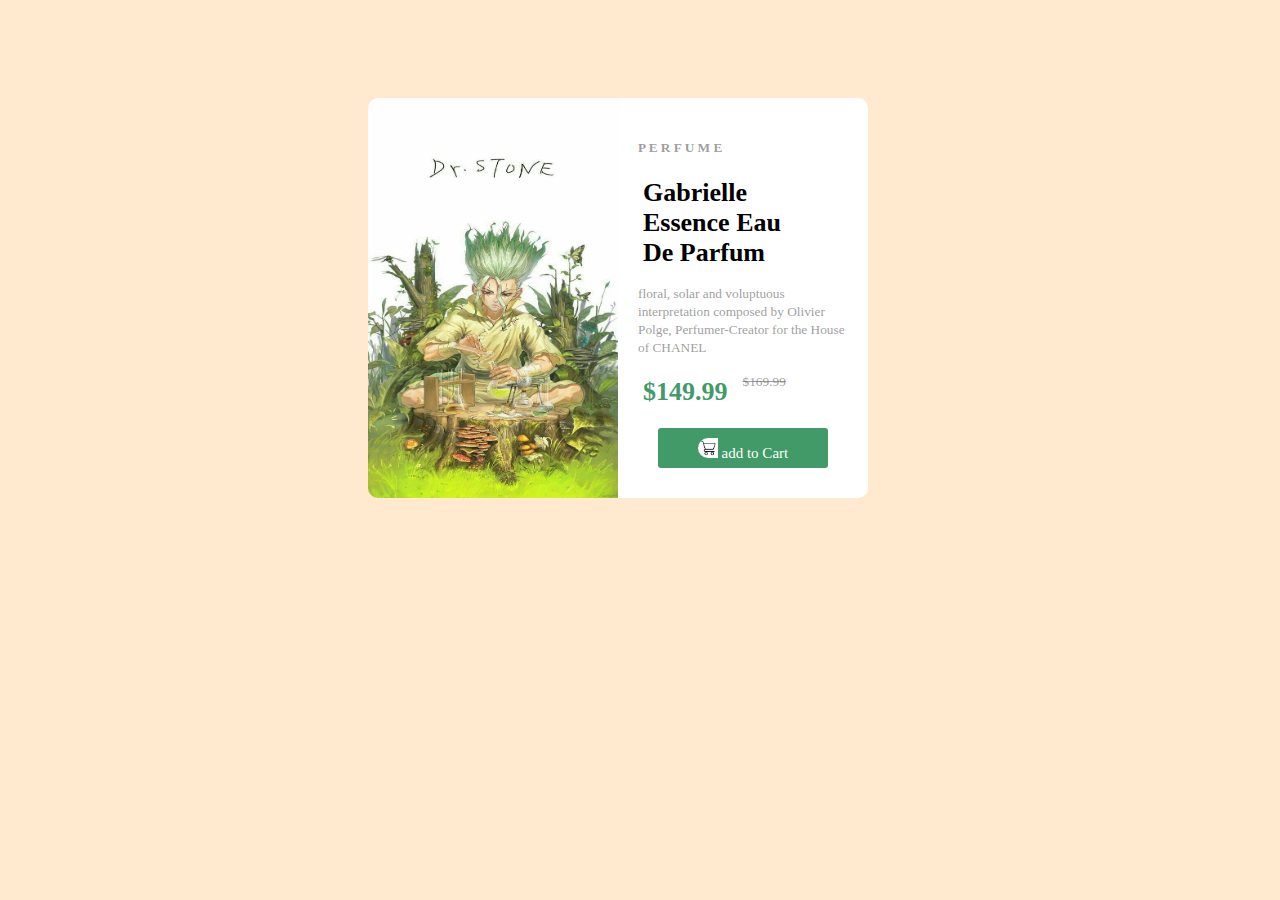
<file: index.html>
<!DOCTYPE html>
<html>
   <head>
       <meta charset='utf-8'>
       <meta http-equiv='X-UA-Compatible' content='IE=edge'>
       <title>projet1</title>
       <meta name='viewport' content='width=device-width, initial-scale=1'>
       <link rel='stylesheet' type='text/css' media='screen' href='styles1.css'>
   </head>
   <body>
         
            <section>
               <article>
                  <img src="Drstone.jpg">
               </article>
               <article style="background-color: white;">
                   <div id="text">
                      <h5>P E R F U M E</h5>
                      <h3>Gabrielle<br> Essence Eau<br> De Parfum</h3>
                      <p><small>floral, solar and voluptuous interpretation composed by Olivier Polge, Perfumer-Creator for the House of CHANEL</small></p>
                      <h3 id="price" style="color:#419a68;">$149.99</h3> <small id="petit" style="text-decoration: line-through;">$169.99</small>
                   </div>
                    <br>
                   <a href="#" class="button"><img src="image.png"> add to Cart</a>
               </article>
           </section>
         
   </body>
</html>
</file>
<file: styles1.css>
body
{
    background-color: rgba(255, 228, 196, 0.806);
}
article
{
    height: 400px;
    width: 250px;
    float: left;
    border-radius: 0 10px 10px 0;
    color: rgba(110, 109, 109, 0.675);
}
section
{
    padding:90px 0 0 360px;
}
img
{
    height: 400px;
    width: 250px;
    border-radius: 10px 0 0 10px;
}
a img
{
    width: 20px;
    height: 20px;
    background-color: #419a68;
}
a
{
    text-decoration: none;
}
#text h3
{
    font-size: 26px;
    font-weight: bold;
    margin: 5px;
    color: #000;
    
}
#text
{
    padding: 20px;
}
#price
{
    float: left;
}
#petit
{
    padding: 10px;
    
}
.button
{
    display: block;
    width: 170px;
    height: 40px;
    background: #419a68;
    color: #fff;
    font-size: 15px;  
    margin: 0 auto;
    line-height: 50px;
    text-align: center;
    border-radius: 3px;
    
}
</file>
